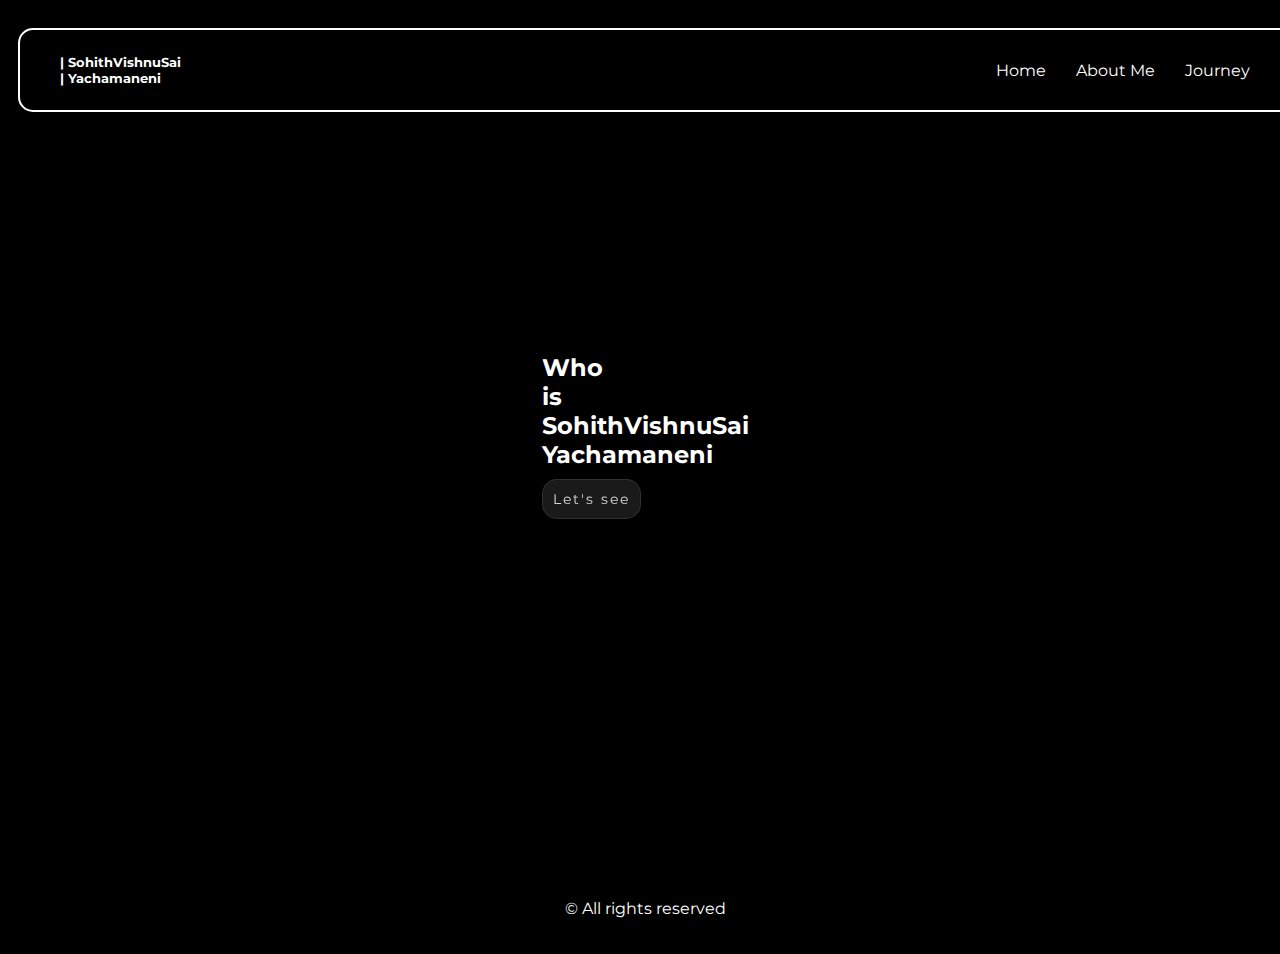
<file: index.html>
<!DOCTYPE html>
<html>
    <head>
        <meta charset="UTF-8">
        <title>Welcome</title>
        <link rel = "stylesheet" href="css/index.css">
        <link rel="preconnect" href="https://fonts.googleapis.com">
        <link rel="preconnect" href="https://fonts.gstatic.com" crossorigin>
        <link href="https://fonts.googleapis.com/css2?family=Montserrat:ital,wght@0,400;0,600;1,400&display=swap" rel="stylesheet">
    </head>
    <body>
        <nav id = "nav-bar">
            <h2 id = "logo"><a href = "index.html">| SohithVishnuSai <br> | Yachamaneni</a></h2>
            
            <div id = "menu-items"> 
                <a href = "index.html">Home </a>
                <a href = "AboutMe.html">About Me</a>
                <a href = "myJourney.html"> Journey</a>
            </div>
        </nav>
        <div class="box1">
            <h2 class = "title_box2">Who <br> is <br> SohithVishnuSai <br> Yachamaneni <br> <button id = "button_for_more" onclick ="openPdf()" > Let's see </button></h2>
        </div>
        <div class="box2">
            <p> © All rights reserved </p> 
        </div>
        <script src = "index.js"></script>
    </body>
</html>
</file>
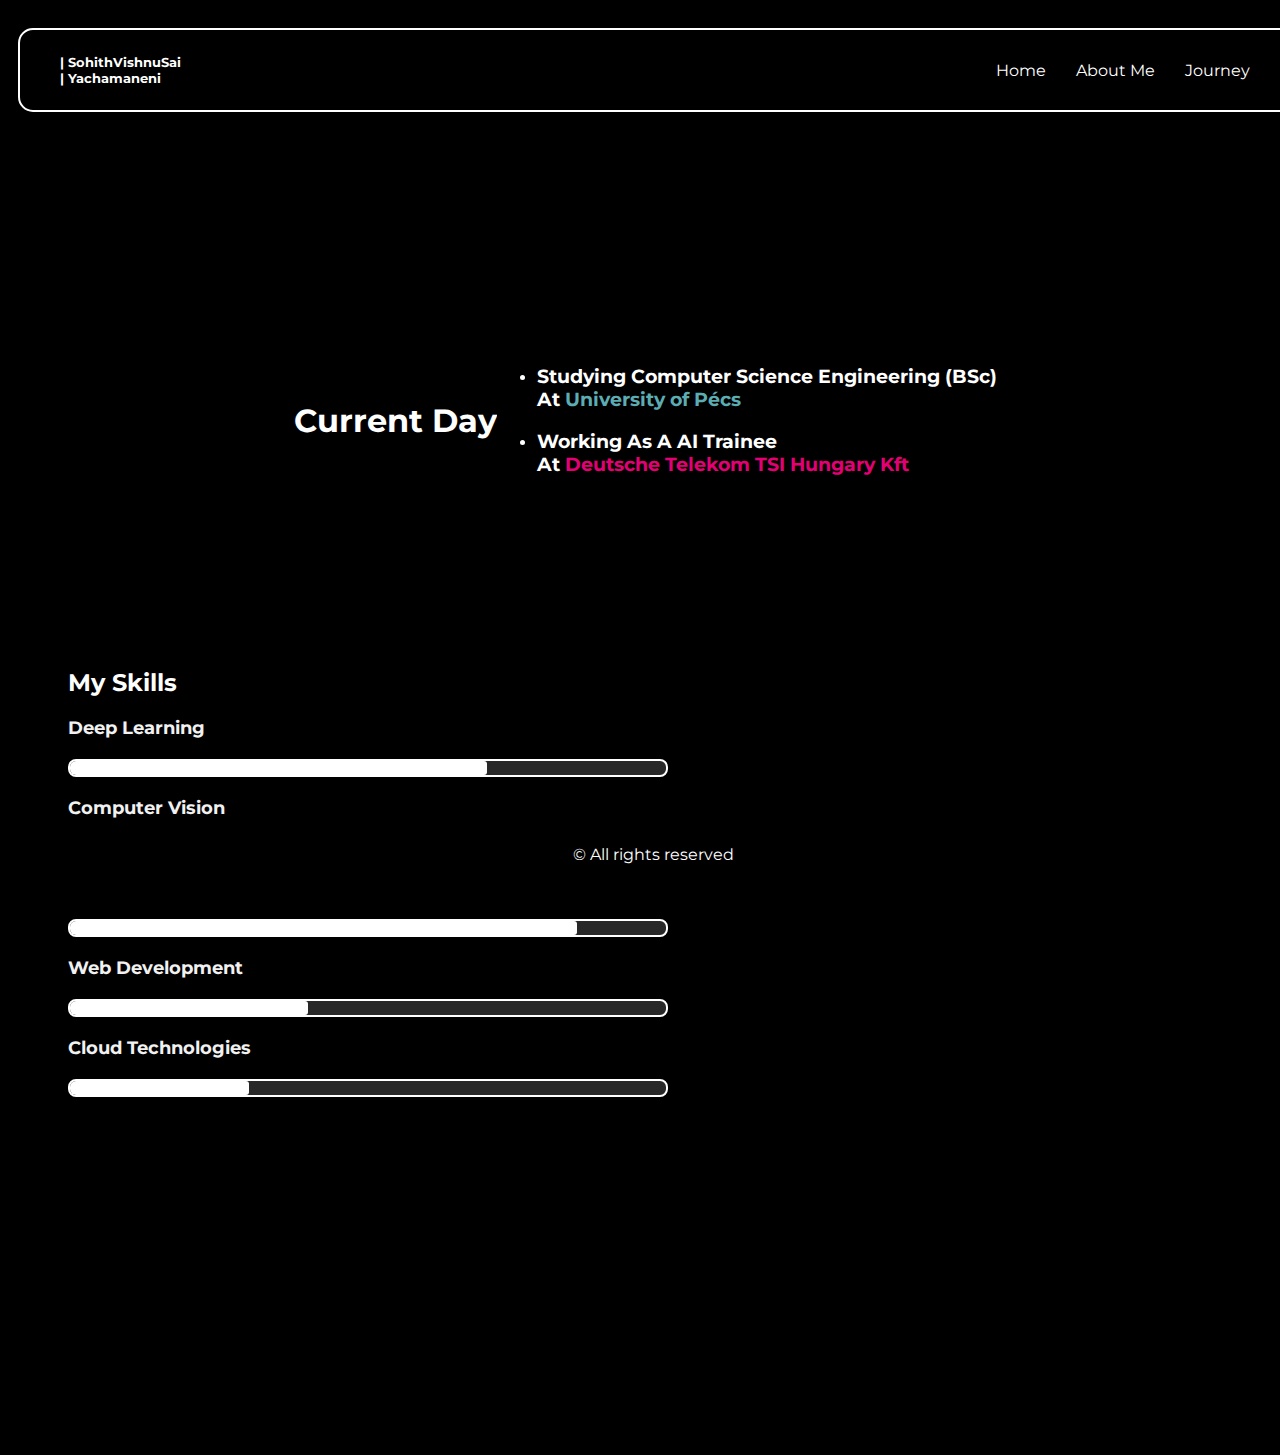
<file: AboutMe.html>
<!DOCTYPE html>
<html>
    <head>
        <meta charset="UTF-8">
        <title>About Me</title>
        <link rel = "stylesheet" href="css/AboutMe.css">
        <link rel="preconnect" href="https://fonts.googleapis.com">
        <link rel="preconnect" href="https://fonts.gstatic.com" crossorigin>
        <link href="https://fonts.googleapis.com/css2?family=Montserrat:ital,wght@0,400;0,600;1,400&display=swap" rel="stylesheet">
    </head>
    <body>
        <header>
            <nav id="nav-bar">
                <h2 id="logo"><a href="index.html">| SohithVishnuSai <br> | Yachamaneni</a></h2>
                
                <div id="menu-items"> 
                    <a href="index.html">Home </a>
                    <a href="AboutMe.html">About Me</a>
                    <a href="myJourney.html">Journey</a>
                </div>
            </nav>
        </header>
        <main>
            <div class="box1">
                <h1>Current Day</h1>
                <ul>
                    <li>
                        <h3>Studying Computer Science Engineering (BSc) <br> At <span id="uni-color">University of Pécs</span></h3>
                    </li>
                    <li>
                        <h3>Working As A AI Trainee <br> At <span id="company-color">Deutsche Telekom TSI Hungary Kft</span></h3>
                    </li>
                </ul>
            </div>
            <div class="skills">
                <h2>My Skills</h2>
                <div class="skill">
                  <div class="skill-name">Deep Learning</div>
                  <div class="skill-bar">
                    <div class="skill-per" per="70%" style="max-width:70%"></div>
                  </div>
                </div>
              
                <div class="skill">
                  <div class="skill-name">Computer Vision</div>
                  <div class="skill-bar">
                    <div class="skill-per" per="60%" style="max-width:60%"></div>
                  </div>
                </div>
              
                <div class="skill">
                  <div class="skill-name">Python</div>
                  <div class="skill-bar">
                    <div class="skill-per" per="85%" style="max-width:85%"></div>
                  </div>
                </div>

                <div class="skill">
                    <div class="skill-name">Web Development</div>
                    <div class="skill-bar">
                      <div class="skill-per" per="40%" style="max-width:40%"></div>
                    </div>
                  </div>
                <div class="skill">
                    <div class="skill-name">Cloud Technologies</div>
                    <div class="skill-bar">
                      <div class="skill-per" per="30%" style="max-width:30%"></div>
                    </div>
                </div>
            </div>
        </main>
        <footer>
            <div class="box2">
                <p>© All rights reserved</p> 
            </div>
        </footer>
    </body>
</html>
</file>
<file: css/index.css>
* {
    font-family: "Montserrat";
    background-color: black;
    
}
header {
    height: 15vh;
}
#logo {
    padding :40px;
}
#logo h2 {
    padding: 0;
    margin: 0%;
}

#nav-bar {
    margin-top: 20px;
    margin-left: 10px;
    background-color: black;
    justify-content: space-between;
    display: flex;
    width: 100%;
    align-items: center;
    height : 80px;
    border : 10 px;
    position: fixed;
    border-radius: 15px;
    border : 2px solid white;
}

#menu-items {
    display: flex;
    justify-content: flex-end;
    background-color: black;
    
}
#logo {
    display: flex;
    justify-self: flex-start;
    font-size: small;
    align-items : center;
    background-color: black;
    text-decoration: none;
    color: white;
    margin: none;
    padding : 0;
    padding-left: 40px;
}
#logo a {
    text-decoration: none;
    color: white;
    background-color: black;
}
#menu-items a {
    color: #ffff;
    background-color: black;
    text-decoration: none;
    margin-left: 30px;

}

#button_for_more{
    margin-top: 10px;
    display: inline-block;
    padding: 10px 10px;
    border: 0;
    text-decoration: none;
    border-radius: 15px;
    background-color: rgba(255,255,255,0.1);
    border: 1px solid rgba(255,255,255,0.1);
    backdrop-filter: blur(30px);
    color: rgba(255,255,255,0.8);
    font-size: 14px;
    letter-spacing: 2px;
    cursor: pointer;
    
}

#button_for_more:hover {
    background-color: rgb(255, 255, 255);
    color: black;
  }

#menu-items a:last-child{
    margin-right: 50px;
}

.box1 { 
    display : flex;
    background-color: black;
    height : 95vh;
    margin-bottom: 20px;
    justify-content: center;
    margin-left : 10px;
    align-content: center;
    vertical-align: middle;
    align-items: center;
    
}

.box1 h2 { 
    color : white;
    background-color: black;
}

.box2 { 
    background-color: black;
  
    margin-bottom: 20px;
    margin-left : 10px;
    align-content: center;
    vertical-align: middle;
}

.box2 p{
    display: flex;
    color : white;
    justify-content: center;
    background-color: black;
    vertical-align: middle;
    
}

footer {
    position: fixed;
    bottom: 0;
    width: 100%;
    text-align: center;
  }
</file>
<file: css/AboutMe.css>
* {
    font-family: "Montserrat";
    background-color: black;
}

header {
    height: 15vh;
}

#logo {
    padding :40px;
}

#logo h2 {
    padding: 0;
    margin: 0%;
}

#nav-bar {
    position: absolute;
    margin-top: 20px;
    margin-left: 10px;
    background-color: black;
    justify-content: space-between;
    display: flex;
    width: 100%;
    align-items: center;
    height : 80px;
    border : 10px;
    position: fixed;
    border-radius: 15px;
    border : 2px solid white;
    z-index: 1;
}

#menu-items {
    display: flex;
    justify-content: flex-end;
    background-color: black;
}

#logo {
    display: flex;
    justify-self: flex-start;
    font-size: small;
    align-items : center;
    background-color: black;
    text-decoration: none;
    color: white;
    margin: none;
    padding : 0;
    padding-left: 40px;
}

#logo a {
    text-decoration: none;
    color: white;
    background-color: black;
}

#menu-items a {
    color: #ffff;
    background-color: black;
    text-decoration: none;
    margin-left: 30px;
}

#menu-items a:last-child{
    margin-right: 50px;
}

.box1 { 
    position: relative;
    display : flex;
    background-color: black;
    height : 95vh;
    margin-bottom: 20px;
    justify-content: center;
    margin-left : 10px;
    align-content: center;
    vertical-align: middle;
    align-items: center;
    top : -150px;
}

.box1 h1 { 
    color : white;
    background-color: black;
}

.box1 ul {
    color: white;
}

#company-color{
    color: #e20074;
}

#uni-color{
    color: #5CADB3;
}

.box2 { 
    background-color: black;
    margin-bottom: 20px;
    margin-left : 10px;
    align-content: center;
    vertical-align: middle;
}

.box2 p{
    display: flex;
    color : white;
    justify-content: center;
    background-color: black;
    vertical-align: middle;
}


footer {
    position: fixed;
    bottom: 0;
    width: 100%;
    text-align: center;
  }


.skills{
    color:#ffffff;
    position: relative;
    top: -350px;
    left: 40px;
    display: block;
    width: 100%;
    max-width: 600px;
    padding: 0 20px;
  }
  
  .skill-name{
    font-size: 18px;
    font-weight: 700;
    color: #f1f1f1;
    margin: 20px 0;
  }
  
  .skill-bar{
    border: 2px solid white; 
    height: 14px;
    background: #282828;
    border-radius: 8px;
    overflow: hidden;
  }
  
  .skill-per{
    height : 14px;
    background: #ffffff;
    border-radius: 3px;
    position: relative;
    animation: fillBars 2.5s 1;
  }
  
  .skill-per::before{
    content: attr(per);
    position: absolute;
    padding: 4px 6px;
    background: #f1f1f1;
    border-radius: 4px;
    font-size: 12px;
    top: -35px;
    right: 0;
    transform: translateX(50%);
  }
  
  .skill-per::after{
    content: "";
    position: absolute;
    width: 10px;
    height: 10px;
    background: #f1f1f1;
    top: -20px;
    right: 0;
    transform: translateX(50%) rotate(45deg);
    border-radius: 2px;
  }
  
  @keyframes fillBars{
    from{
      width: 0;
    }
    to{
      width: 100%;
    }
  }
</file>
